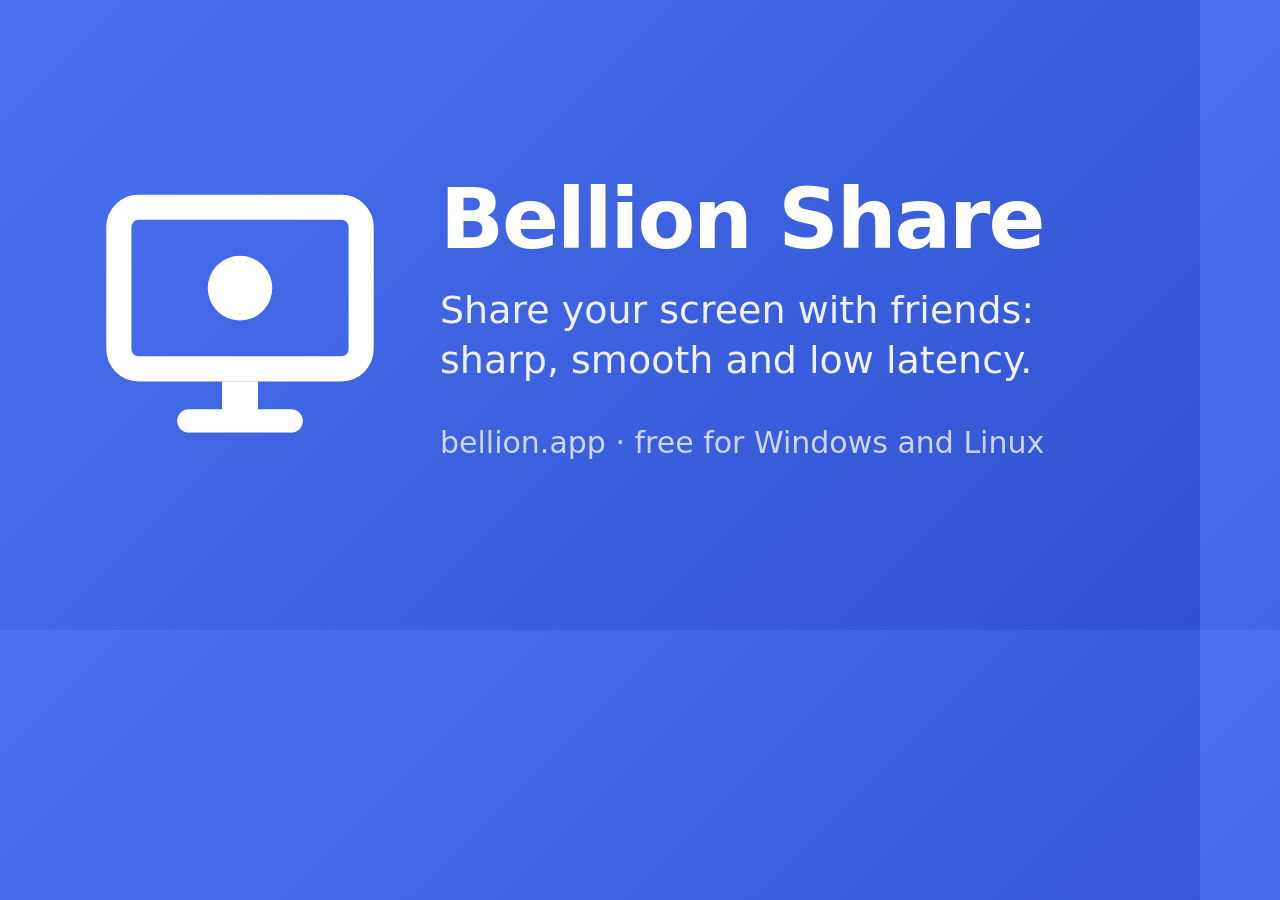
<file: docs/brand/og-image.html>
<!doctype html><html><head><style>
html,body{margin:0;width:1200px;height:630px;overflow:hidden}
body{background:linear-gradient(135deg,#4a72f0,#2f52d0);display:flex;align-items:center;font-family:"Inter","DejaVu Sans",system-ui,sans-serif;color:#fff}
svg{margin-left:100px;flex:none}
.t{margin-left:60px}
h1{font-size:84px;margin:0;font-weight:800;letter-spacing:-2px}
p{font-size:38px;margin:18px 0 0;opacity:.92;max-width:640px;line-height:1.3}
.u{font-size:30px;margin-top:40px;opacity:.75}
</style></head><body>
<svg width="280" height="280" viewBox="200 210 624 624"><rect x="242" y="282" width="540" height="360" rx="44" fill="none" stroke="#fff" stroke-width="56"/><circle cx="512" cy="462" r="72" fill="#fff"/><rect x="472" y="670" width="80" height="70" fill="#fff"/><rect x="372" y="732" width="280" height="52" rx="26" fill="#fff"/></svg>
<div class="t"><h1>Bellion Share</h1><p>Share your screen with friends: sharp, smooth and low latency.</p><div class="u">bellion.app &middot; free for Windows and Linux</div></div>
</body></html>
</file>
